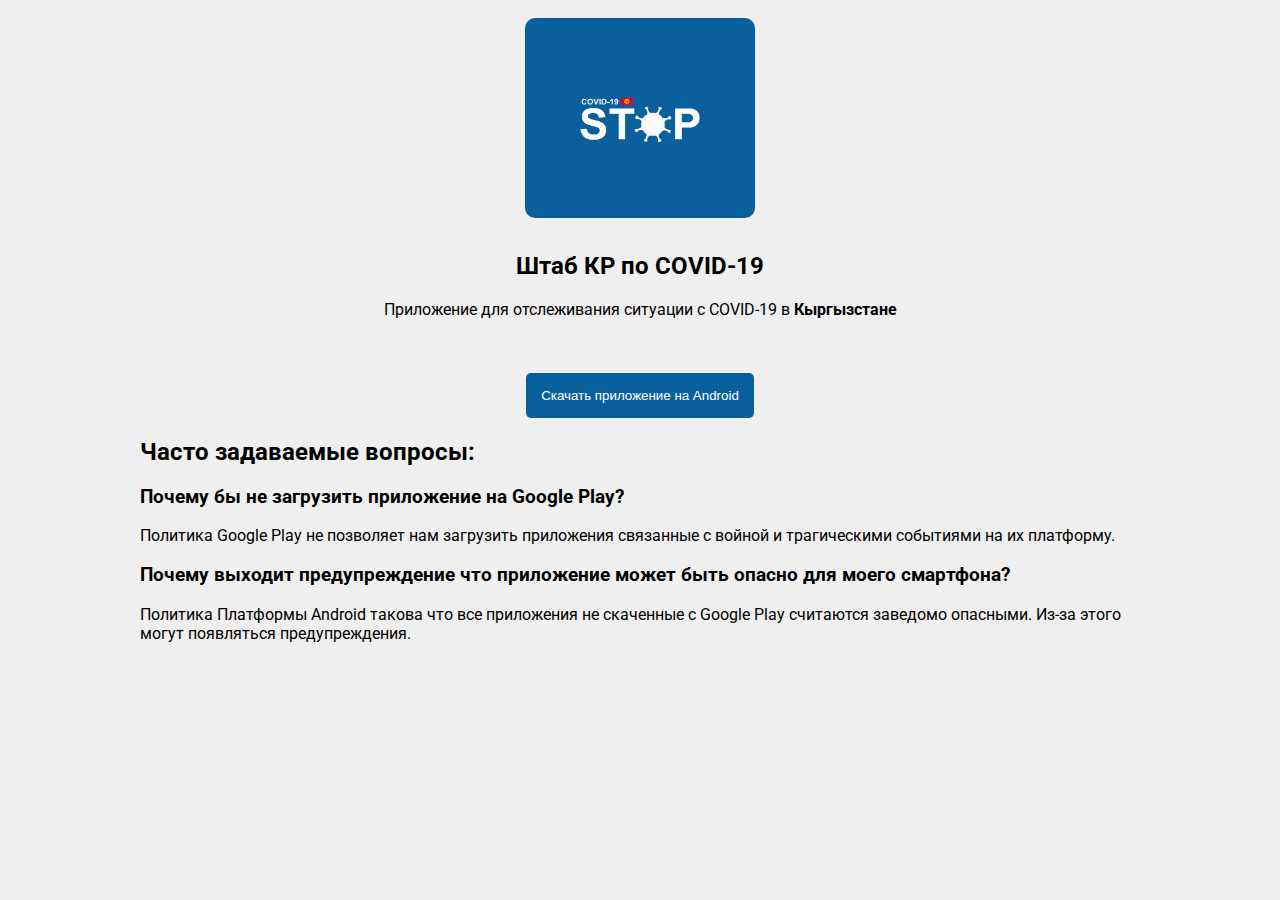
<file: docs/index.html>
<!DOCTYPE html>
<html lang="en">
<head>
    <meta charset="UTF-8">
    <meta name="viewport" content="width=device-width, initial-scale=1.0">
    <title>Штаб КР по COVID-19</title>
    <link rel="stylesheet" href="style.css">
    <link rel="icon" href="logo.png">
    <link href="https://fonts.googleapis.com/css?family=Roboto&display=swap" rel="stylesheet">
</head>
<body>

<section>

    <div>
        <img src="logo.png" class="logo" alt="" width="230px" height="200px">
    </div>
    <h2>Штаб КР по COVID-19</h2>
    <p>Приложение для отслеживания ситуации с COVID-19 в <b>Кыргызстане</b></p>
    <br><br>
    <a href="https://github.com/KG-DevHelpGroup-Covid19/CoronaVirusAndroidApp/releases/download/1.0/app.apk">
        <button>
            Скачать приложение на Android
        </button>
    </a>
</section>

<div class="container">
<h2>Часто задаваемые вопросы:</h2>
<h3>Почему бы не загрузить приложение на Google Play?</h3>
    <p>Политика Google Play не позволяет нам загрузить приложения связанные с войной и трагическими событиями на их платформу.</p>
<h3>Почему выходит предупреждение что приложение может быть опасно для моего смартфона?</h3>
<p>Политика Платформы Android такова что все приложения не скаченные с Google Play считаются заведомо опасными.
    Из-за этого могут появляться предупреждения. </p>
</div>


</body>
</html>
</file>
<file: docs/style.css>
body{
    background: #efefef;
    font-family: 'Roboto', sans-serif;
}

.logo{
    margin: 10px auto;
    border-radius: 10px;
}

section{
    text-align: center;
}

button{
    padding: 15px;
    border-radius: 5px;
    background: #0A609D;
    color: white;
    border: none;
}

.container{
    margin: 10px auto;
    max-width: 1000px;
}
</file>
